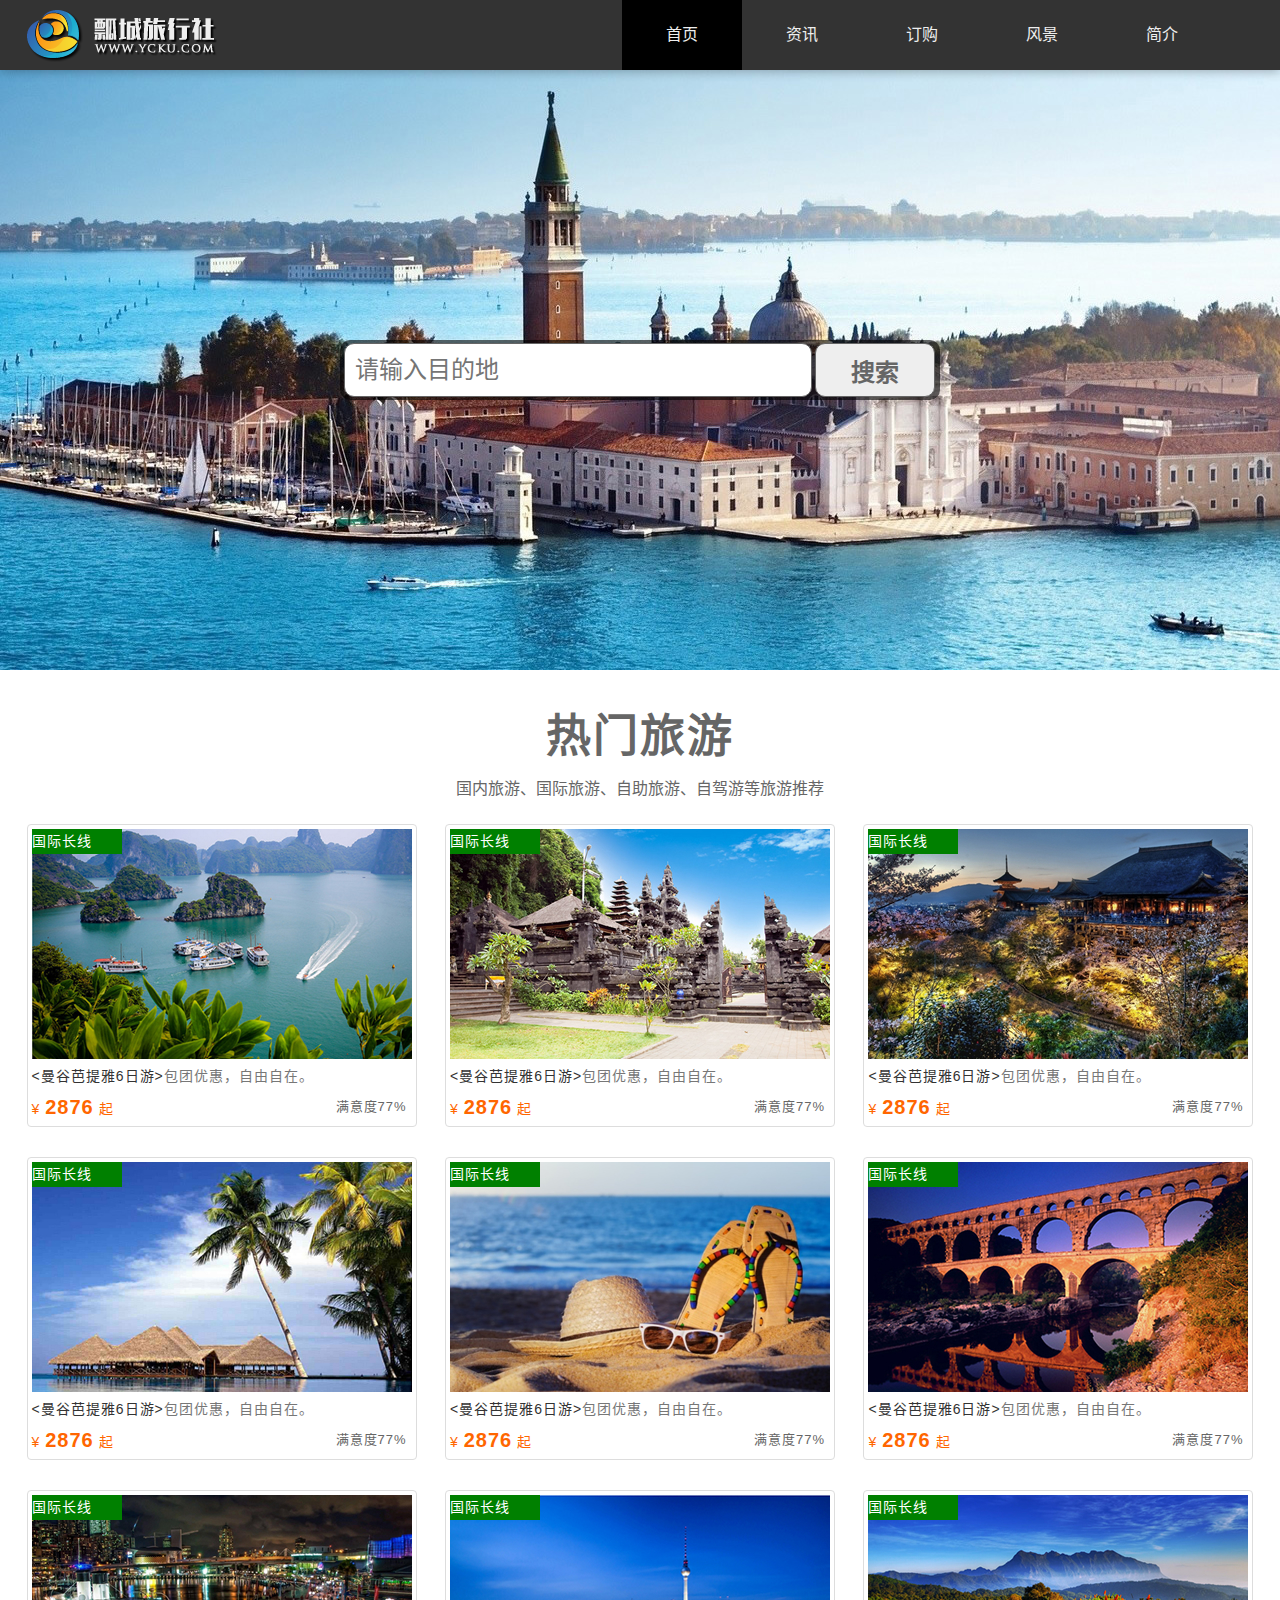
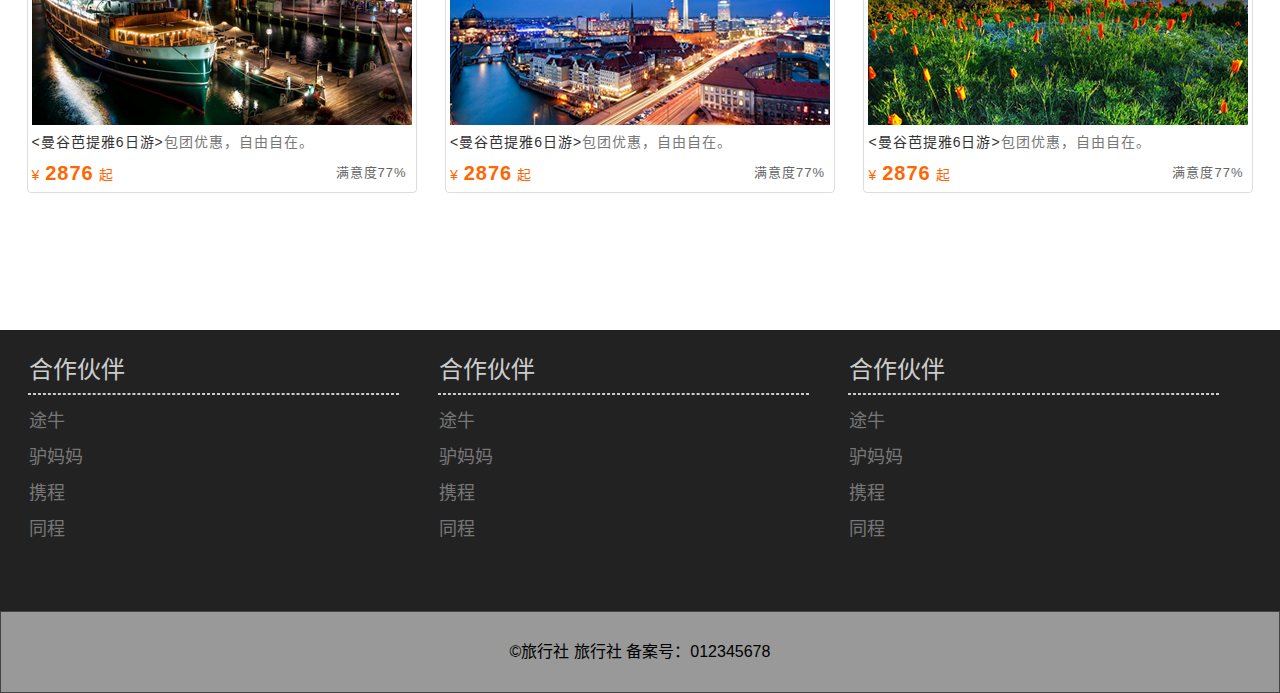
<file: index.html>
<!DOCTYPE html>
<html lang="zh-cn">
<head>
	<meta charset="UTF-8">
	<title>PC端固定布局</title>
	<link rel="stylesheet" href="basic.css">
	<link rel="stylesheet" href="style.css">
</head>
<body>

	<header id="header">
	<div class="center">
	<h1 class="logo">旅行社</h1>
		<nav class="link">
			<h2 class="none">网站导航</h2>
			<ul >
				<li class="active"><a href="###">首页</a></li>
				<li><a href="information.html">资讯</a></li>
				<li><a href="ticket.html">订购</a></li>
				<li><a href="scenery.html">风景</a></li>
				<li><a href="about.html">简介</a></li>
			</ul></nav>
		</div>
	</header>
<div id="search">
	<div class="center"></div>
	<input type="text" class="search" placeholder="请输入目的地">
	<button class="button">搜索</button>
</div>
<div id="tour">
	<section class="center">
	<h2>热门旅游</h2>
	<p>国内旅游、国际旅游、自助旅游、自驾游等旅游推荐</p>
</section>
<figure>
	<img src="./img/tour1.jpg" alt="曼谷芭提雅6日游">
	<figcaption>
		<strong class="title">&lt;曼谷芭提雅6日游&gt;</strong>包团优惠，自由自在。
		<div class="info">
			<em class="sat">满意度77%</em>
			<span class="price">¥ <strong>2876</strong> 起</span>
		</div>
		<div class="type">国际长线</div>
	</figcaption>
</figure>
<figure>
	<img src="./img/tour2.jpg" alt="">
	<figcaption>
		<strong class="title">&lt;曼谷芭提雅6日游&gt;</strong>包团优惠，自由自在。
		<div class="info">
			<em class="sat">满意度77%</em>
			<span class="price">¥ <strong>2876</strong> 起</span>
		</div>
		<div class="type">国际长线</div>
	</figcaption>
</figure>
<figure>
	<img src="./img/tour3.jpg" alt="">
	<figcaption>
		<strong class="title">&lt;曼谷芭提雅6日游&gt;</strong>包团优惠，自由自在。
		<div class="info">
					<em class="sat">满意度77%</em>
					<span class="price">¥ <strong>2876</strong> 起</span>
		</div>
	<div class="type">国际长线</div>
	</figcaption>
</figure>
<figure>
	<img src="./img/tour4.jpg" alt="">
	<figcaption>
		<strong class="title">&lt;曼谷芭提雅6日游&gt;</strong>包团优惠，自由自在。
		<div class="info">
			<em class="sat">满意度77%</em>
			<span class="price">¥ <strong>2876</strong> 起</span>
	</div>
	<div class="type">国际长线</div>
	</figcaption>
</figure>
<figure>
	<img src="./img/tour5.jpg" alt="">
	<figcaption>
		<strong class="title">&lt;曼谷芭提雅6日游&gt;</strong>包团优惠，自由自在。
	<div class="info">
			<em class="sat">满意度77%</em>
			<span class="price">¥ <strong>2876</strong> 起</span>
	</div>
	<div class="type">国际长线</div>
	</figcaption>
</figure>
<figure>
	<img src="./img/tour6.jpg" alt="">
	<figcaption>
		<strong class="title">&lt;曼谷芭提雅6日游&gt;</strong>包团优惠，自由自在。
	<div class="info">
			<em class="sat">满意度77%</em>
			<span class="price">¥ <strong>2876</strong> 起</span>
	</div>
	<div class="type">国际长线</div>
	</figcaption>
</figure>
<figure>
	<img src="./img/tour7.jpg" alt="">
	<figcaption>
		<strong class="title">&lt;曼谷芭提雅6日游&gt;</strong>包团优惠，自由自在。
	<div class="info">
			<em class="sat">满意度77%</em>
			<span class="price">¥ <strong>2876</strong> 起</span>
	</div>
	<div class="type">国际长线</div>
	</figcaption>
</figure>
<figure>
	<img src="./img/tour8.jpg" alt="">
	<figcaption>
		<strong class="title">&lt;曼谷芭提雅6日游&gt;</strong>包团优惠，自由自在。
		<div class="info">
			<em class="sat">满意度77%</em>
			<span class="price">¥ <strong>2876</strong> 起</span>
		</div>
		<div class="type">国际长线</div>
	</figcaption>
</figure>
<figure>
	<img src="./img/tour9.jpg" alt="">
	<figcaption>
		<strong class="title">&lt;曼谷芭提雅6日游&gt;</strong>包团优惠，自由自在。
		<div class="info">
			<em class="sat">满意度77%</em>
			<span class="price">¥ <strong>2876</strong> 起</span>
		</div>
		<div class="type">国际长线</div>
	</figcaption>
</figure>
</div>

<footer id="footer">
	<div class="top">
	<div class="block left">
		<h2>合作伙伴</h2>
		<hr>
		<ul>
			<li>途牛</li>
			<li>驴妈妈</li>
			<li>携程</li>
			<li>同程</li>
		</ul>
	</div>
	<div class="block center">
		<h2>合作伙伴</h2>
		<hr>
		<ul>
			<li>途牛</li>
			<li>驴妈妈</li>
			<li>携程</li>
			<li>同程</li>
		</ul></div>
	<div class="block right">
		<h2>合作伙伴</h2>
		<hr>
		<ul>
			<li>途牛</li>
			<li>驴妈妈</li>
			<li>携程</li>
			<li>同程</li>
		</ul>
		</div>
	</div>
	<div class="bottom">©旅行社 旅行社 备案号：012345678</div>
</footer>
</body>
</html>
</file>
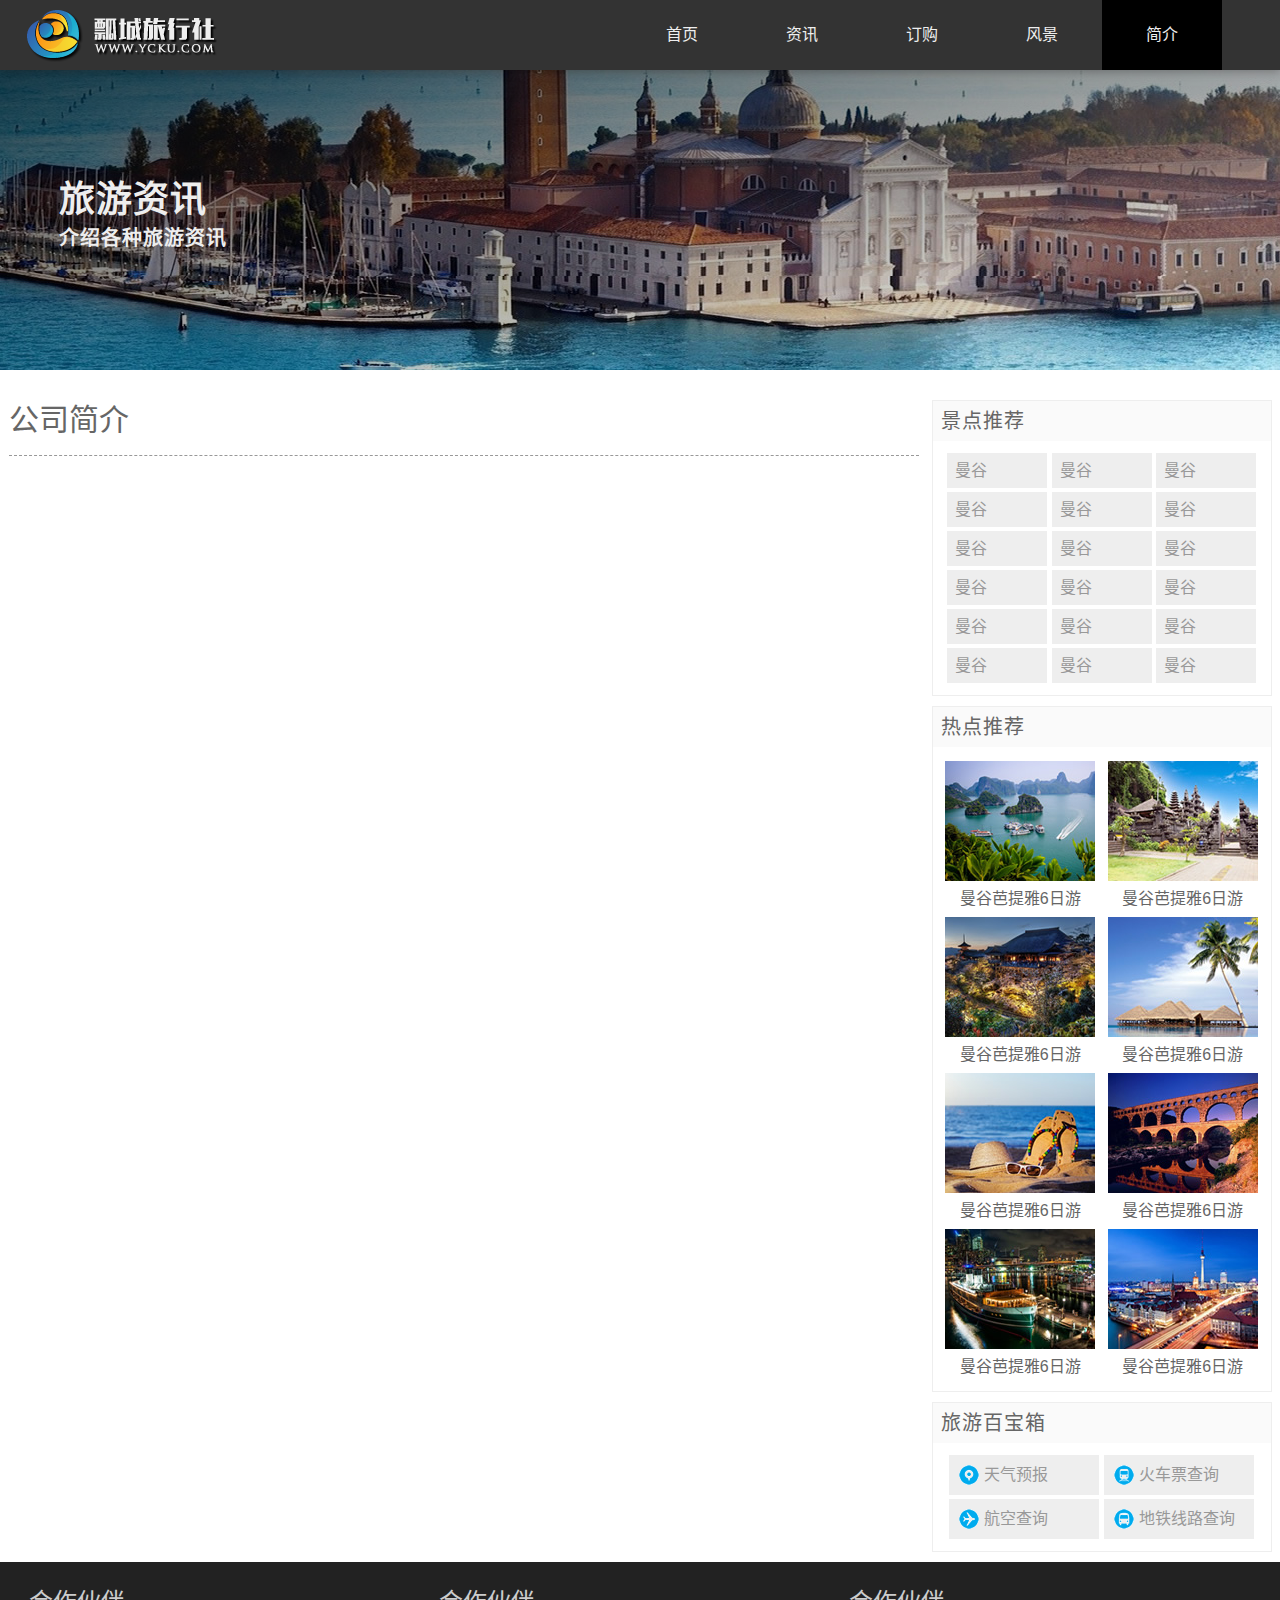
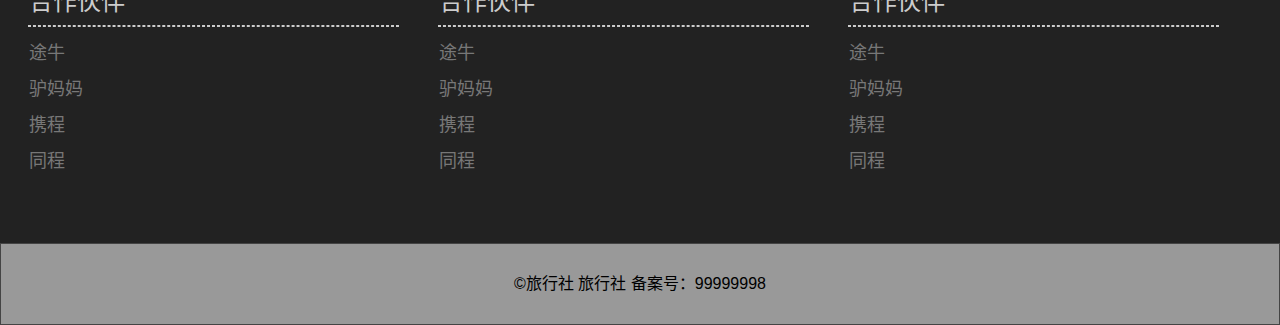
<file: about.html>
<!DOCTYPE html>
<html lang="zh-cn">
<head>
	<meta charset="UTF-8">
	<title>PC端固定布局</title>
	<link rel="stylesheet" href="basic.css">
	<link rel="stylesheet" href="column.css">
</head>
<body>

<header id="header">
	<div class="center">
	<h1 class="logo">旅行社</h1>
		<nav class="link">
			<h2 class="none">网站导航</h2>
			<ul >
				<li><a href="index.html">首页</a></li>
				<li><a href="information.html">资讯</a></li>
				<li><a href="ticket.html">订购</a></li>
				<li><a href="scenery.html">风景</a></li>
				<li class="active"><a href="###">简介</a></li>
			</ul></nav>
		</div>
</header>
<div id="headline">
	<div class="center">
		<hgroup>
			<h2>旅游资讯</h2>
			<h3>介绍各种旅游资讯</h3>
		</hgroup>
	</div>
</div>
<div id="container">
	<aside class="sidebar">
		<div class="sidebox recommend">
			<h2>景点推荐</h2>
			<div class="tag">
				<ul>
					<li><a href="###">曼谷</a></li>
					<li><a href="###">曼谷</a></li>
					<li><a href="###">曼谷</a></li>
					<li><a href="###">曼谷</a></li>
					<li><a href="###">曼谷</a></li>
					<li><a href="###">曼谷</a></li>
					<li><a href="###">曼谷</a></li>
					<li><a href="###">曼谷</a></li>
					<li><a href="###">曼谷</a></li>
					<li><a href="###">曼谷</a></li>
					<li><a href="###">曼谷</a></li>
					<li><a href="###">曼谷</a></li>
					<li><a href="###">曼谷</a></li>
					<li><a href="###">曼谷</a></li>
					<li><a href="###">曼谷</a></li>
					<li><a href="###">曼谷</a></li>
					<li><a href="###">曼谷</a></li>
					<li><a href="###">曼谷</a></li>
				</ul>

			</div>
		</div>
		<div class="sidebox hot">
			<h2>热点推荐</h2>
			<div class="figure">
				<figure>
					<img src="./img/hot1.jpg" alt="">
					<figcaption>曼谷芭提雅6日游</figcaption>
				</figure>
				<figure>
					<img src="./img/hot2.jpg" alt="">
					<figcaption>曼谷芭提雅6日游</figcaption>
				</figure>
				<figure>
					<img src="./img/hot3.jpg" alt="">
					<figcaption>曼谷芭提雅6日游</figcaption>
				</figure>
				<figure>
				<img src="./img/hot4.jpg" alt="">
					<figcaption>曼谷芭提雅6日游</figcaption>
				</figure>
				<figure>
					<img src="./img/hot5.jpg" alt="">
					<figcaption>曼谷芭提雅6日游</figcaption>
				</figure>
				<figure>
					<img src="./img/hot6.jpg" alt="">
					<figcaption>曼谷芭提雅6日游</figcaption>
				</figure>
				<figure>
					<img src="./img/hot7.jpg" alt="">
					<figcaption>曼谷芭提雅6日游</figcaption>
				</figure>
				<figure>
					<img src="./img/hot8.jpg" alt="">
					<figcaption>曼谷芭提雅6日游</figcaption>
				</figure>
			</div>
		</div>
		<div class="sidebox treasure">
			<h2>旅游百宝箱</h2>
			<div class="box">
				<a href="###" class="trea1">天气预报</a>
				<a href="###" class="trea2">火车票查询</a>
				<a href="###" class="trea3">航空查询</a>
				<a href="###" class="trea4">地铁线路查询</a>			
			</div>
		</div>
	</aside>
	<div class="list about">
		<section>
			<h2>公司简介</h2>
			
		</section>
	</div>
	</div>
</div>

<footer id="footer">
	<div class="top">
	<div class="block left">
		<h2>合作伙伴</h2>
		<hr>
		<ul>
			<li>途牛</li>
			<li>驴妈妈</li>
			<li>携程</li>
			<li>同程</li>
		</ul>
	</div>
	<div class="block center">
		<h2>合作伙伴</h2>
		<hr>
		<ul>
			<li>途牛</li>
			<li>驴妈妈</li>
			<li>携程</li>
			<li>同程</li>
		</ul></div>
	<div class="block right">
		<h2>合作伙伴</h2>
		<hr>
		<ul>
			<li>途牛</li>
			<li>驴妈妈</li>
			<li>携程</li>
			<li>同程</li>
		</ul>
		</div>
	</div>
	<div class="bottom">©旅行社 旅行社 备案号：99999998</div>
</footer>
</body>
</html>
</file>
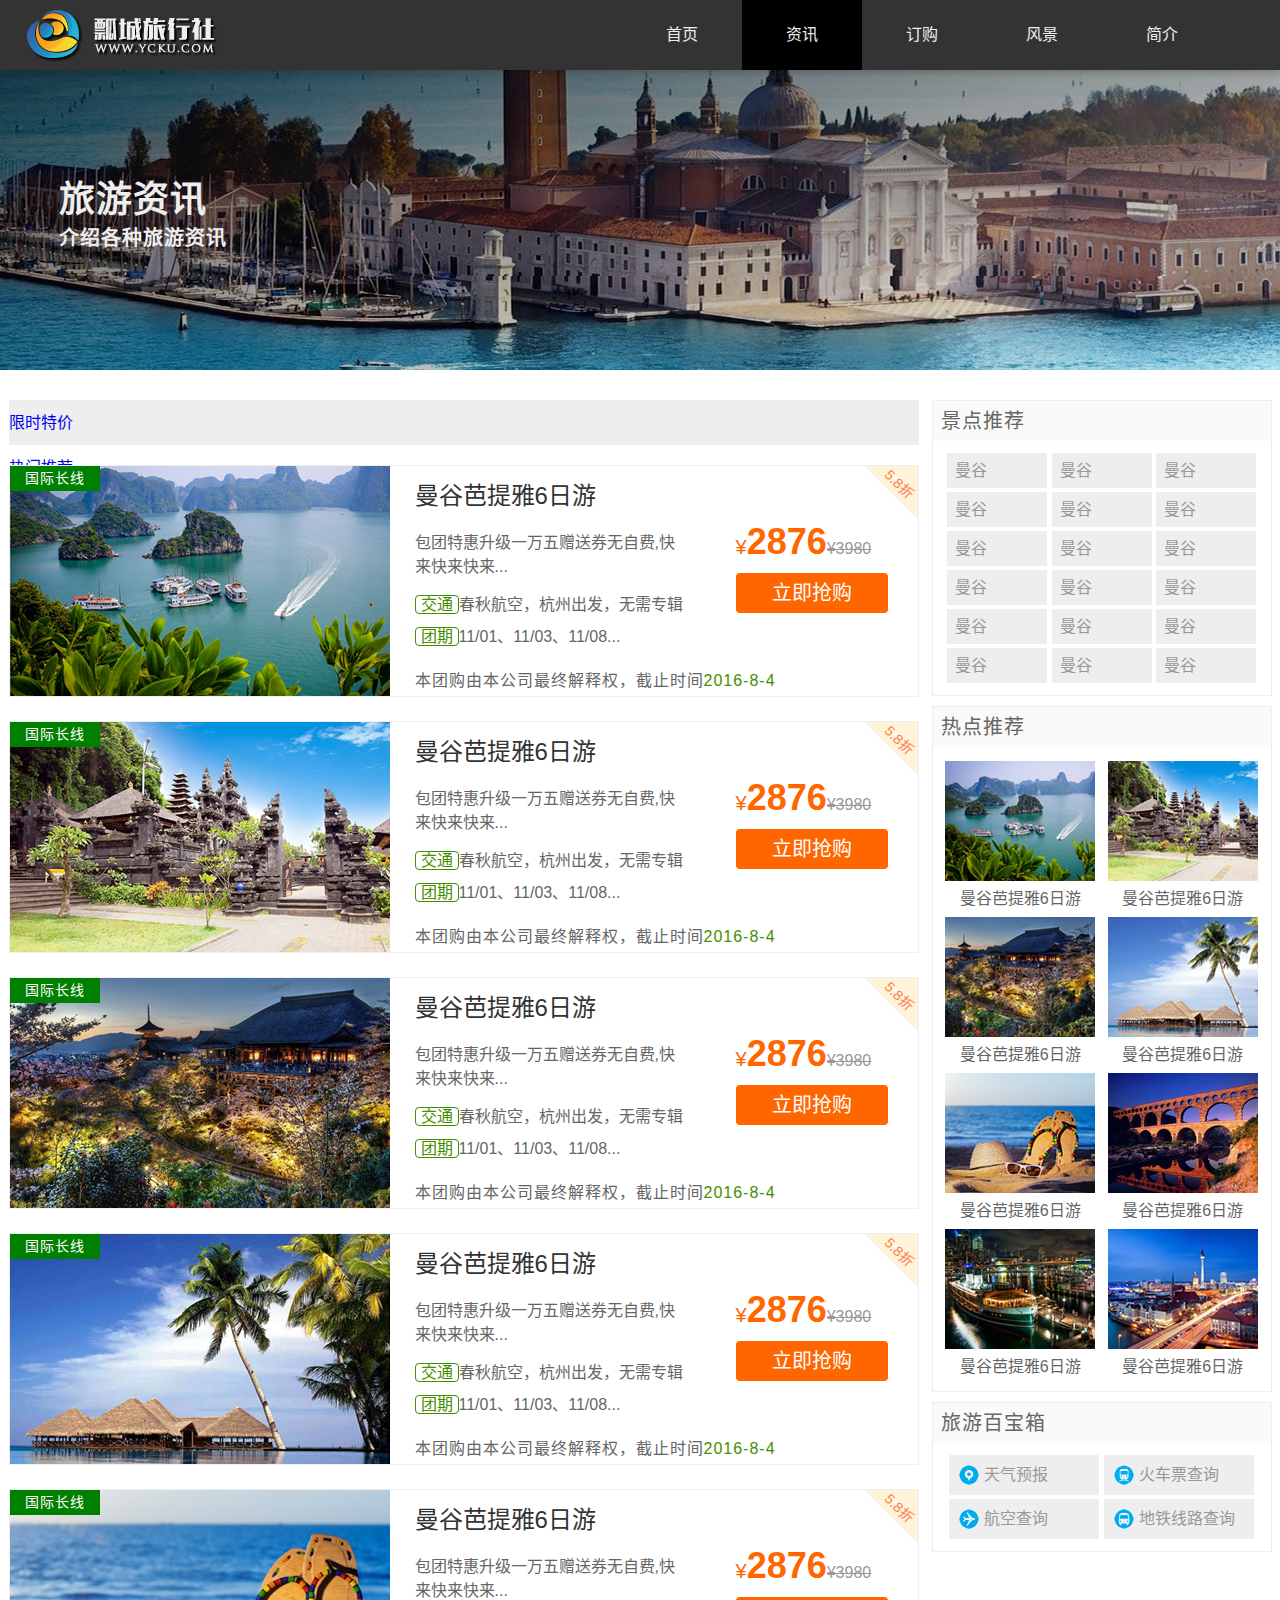
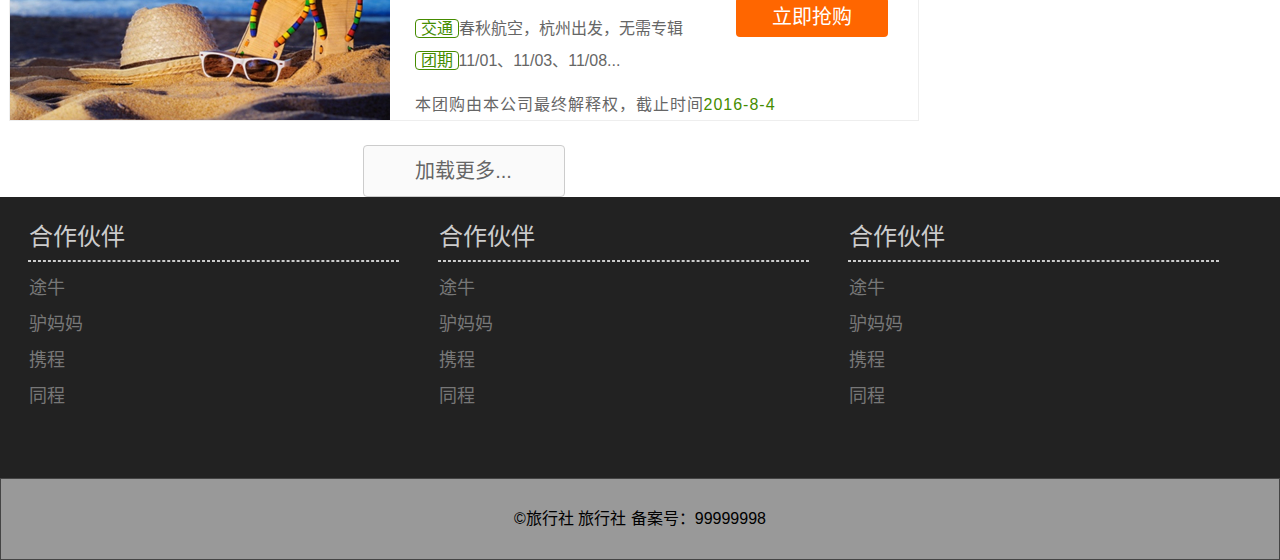
<file: information.html>
<!DOCTYPE html>
<html lang="zh-cn">
<head>
	<meta charset="UTF-8">
	<title>PC端固定布局</title>
	<link rel="stylesheet" href="basic.css">
	<link rel="stylesheet" href="column.css">
</head>
<body>

<header id="header">
	<div class="center">
	<h1 class="logo">旅行社</h1>
		<nav class="link">
			<h2 class="none">网站导航</h2>
			<ul >
				<li><a href="index.html">首页</a></li>
				<li class="active"><a href="###">资讯</a></li>
				<li><a href="ticket.html">订购</a></li>
				<li><a href="scenery.html">风景</a></li>
				<li><a href="about.html">简介</a></li>
			</ul></nav>
		</div>
</header>
<div id="headline">
	<div class="center">
		<hgroup>
			<h2>旅游资讯</h2>
			<h3>介绍各种旅游资讯</h3>
		</hgroup>
	</div>
</div>
<div id="container">
	<aside class="sidebar">
		<div class="sidebox recommend">
			<h2>景点推荐</h2>
			<div class="tag">
				<ul>
					<li><a href="###">曼谷</a></li>
					<li><a href="###">曼谷</a></li>
					<li><a href="###">曼谷</a></li>
					<li><a href="###">曼谷</a></li>
					<li><a href="###">曼谷</a></li>
					<li><a href="###">曼谷</a></li>
					<li><a href="###">曼谷</a></li>
					<li><a href="###">曼谷</a></li>
					<li><a href="###">曼谷</a></li>
					<li><a href="###">曼谷</a></li>
					<li><a href="###">曼谷</a></li>
					<li><a href="###">曼谷</a></li>
					<li><a href="###">曼谷</a></li>
					<li><a href="###">曼谷</a></li>
					<li><a href="###">曼谷</a></li>
					<li><a href="###">曼谷</a></li>
					<li><a href="###">曼谷</a></li>
					<li><a href="###">曼谷</a></li>
				</ul>

			</div>
		</div>
		<div class="sidebox hot">
			<h2>热点推荐</h2>
			<div class="figure">
				<figure>
					<img src="./img/hot1.jpg" alt="">
					<figcaption>曼谷芭提雅6日游</figcaption>
				</figure>
				<figure>
					<img src="./img/hot2.jpg" alt="">
					<figcaption>曼谷芭提雅6日游</figcaption>
				</figure>
				<figure>
					<img src="./img/hot3.jpg" alt="">
					<figcaption>曼谷芭提雅6日游</figcaption>
				</figure>
				<figure>
				<img src="./img/hot4.jpg" alt="">
					<figcaption>曼谷芭提雅6日游</figcaption>
				</figure>
				<figure>
					<img src="./img/hot5.jpg" alt="">
					<figcaption>曼谷芭提雅6日游</figcaption>
				</figure>
				<figure>
					<img src="./img/hot6.jpg" alt="">
					<figcaption>曼谷芭提雅6日游</figcaption>
				</figure>
				<figure>
					<img src="./img/hot7.jpg" alt="">
					<figcaption>曼谷芭提雅6日游</figcaption>
				</figure>
				<figure>
					<img src="./img/hot8.jpg" alt="">
					<figcaption>曼谷芭提雅6日游</figcaption>
				</figure>
			</div>
		</div>
		<div class="sidebox treasure">
			<h2>旅游百宝箱</h2>
			<div class="box">
				<a href="###" class="trea1">天气预报</a>
				<a href="###" class="trea2">火车票查询</a>
				<a href="###" class="trea3">航空查询</a>
				<a href="###" class="trea4">地铁线路查询</a>			
			</div>
		</div>
	</aside>
	<div class="list information">
		<div class="infor">
			<ul class="left">
				<li><a href="###">限时特价</a></li>
				<li><a href="###">热门推荐</a></li>
			</ul>
			<ul class="right">
				<li><a href="###" class="selected">推荐</a></li>
				<li><a href="###">折扣</a></li>
				<li><a href="###">价格</a></li>
			</ul>
		</div>
		<figure class="tour">
			<img src="./img/tour1.jpg" alt="曼谷芭提雅6日游">
			<figcaption>
				<article>
					<header>
						<hgroup>
							<h2>曼谷芭提雅6日游</h2>
							<h3>包团特惠升级一万五赠送券无自费,快来快来快来...</h3>
						</hgroup>
					</header>
					<ol>
						<li><mark>交通</mark>春秋航空，杭州出发，无需专辑</li>
						<li><mark>团期</mark>11/01、11/03、11/08...</li>
					</ol>
					<div class="buy">
						<div class="price">¥<strong>2876</strong><s>¥3980</s></div>
						<div class="reserve"><a href="###">立即抢购</a></div>
					</div>
					<div class="type">国际长线</div>
					<div class="disc"><span>5.8折</span></div>
					<footer>本团购由本公司最终解释权，截止时间<time>2016-8-4</time></footer>
				</article>
			</figcaption>
		</figure>
		<figure class="tour">
			<img src="./img/tour2.jpg" alt="曼谷芭提雅6日游">
			<figcaption>
				<article>
					<header>
						<hgroup>
							<h2>曼谷芭提雅6日游</h2>
							<h3>包团特惠升级一万五赠送券无自费,快来快来快来...</h3>
						</hgroup>
					</header>
					<ol>
						<li><mark>交通</mark>春秋航空，杭州出发，无需专辑</li>
						<li><mark>团期</mark>11/01、11/03、11/08...</li>
					</ol>
					<div class="buy">
						<div class="price">¥<strong>2876</strong><s>¥3980</s></div>
						<div class="reserve"><a href="###">立即抢购</a></div>
					</div>
					<div class="type">国际长线</div>
					<div class="disc"><span>5.8折</span></div>
					<footer>本团购由本公司最终解释权，截止时间<time>2016-8-4</time></footer>
				</article>
			</figcaption>
		</figure>
		<figure class="tour">
			<img src="./img/tour3.jpg" alt="曼谷芭提雅6日游">
			<figcaption>
				<article>
					<header>
						<hgroup>
							<h2>曼谷芭提雅6日游</h2>
							<h3>包团特惠升级一万五赠送券无自费,快来快来快来...</h3>
						</hgroup>
					</header>
					<ol>
						<li><mark>交通</mark>春秋航空，杭州出发，无需专辑</li>
						<li><mark>团期</mark>11/01、11/03、11/08...</li>
					</ol>
					<div class="buy">
						<div class="price">¥<strong>2876</strong><s>¥3980</s></div>
						<div class="reserve"><a href="###">立即抢购</a></div>
					</div>
					<div class="type">国际长线</div>
					<div class="disc"><span>5.8折</span></div>
					<footer>本团购由本公司最终解释权，截止时间<time>2016-8-4</time></footer>
				</article>
			</figcaption>
		</figure>
		<figure class="tour">
			<img src="./img/tour4.jpg" alt="曼谷芭提雅6日游">
			<figcaption>
				<article>
					<header>
						<hgroup>
							<h2>曼谷芭提雅6日游</h2>
							<h3>包团特惠升级一万五赠送券无自费,快来快来快来...</h3>
						</hgroup>
					</header>
					<ol>
						<li><mark>交通</mark>春秋航空，杭州出发，无需专辑</li>
						<li><mark>团期</mark>11/01、11/03、11/08...</li>
					</ol>
					<div class="buy">
						<div class="price">¥<strong>2876</strong><s>¥3980</s></div>
						<div class="reserve"><a href="###">立即抢购</a></div>
					</div>
					<div class="type">国际长线</div>
					<div class="disc"><span>5.8折</span></div>
					<footer>本团购由本公司最终解释权，截止时间<time>2016-8-4</time></footer>
				</article>
			</figcaption>
		</figure>
		<figure class="tour">
			<img src="./img/tour5.jpg" alt="曼谷芭提雅6日游">
			<figcaption>
				<article>
					<header>
						<hgroup>
							<h2>曼谷芭提雅6日游</h2>
							<h3>包团特惠升级一万五赠送券无自费,快来快来快来...</h3>
						</hgroup>
					</header>
					<ol>
						<li><mark>交通</mark>春秋航空，杭州出发，无需专辑</li>
						<li><mark>团期</mark>11/01、11/03、11/08...</li>
					</ol>
					<div class="buy">
						<div class="price">¥<strong>2876</strong><s>¥3980</s></div>
						<div class="reserve"><a href="###">立即抢购</a></div>
					</div>
					<div class="type">国际长线</div>
					<div class="disc"><span>5.8折</span></div>
					<footer>本团购由本公司最终解释权，截止时间<time>2016-8-4</time></footer>
				</article>
			</figcaption>
		</figure>
		<div class="more">加载更多...</div>
	</div>
</div>

<footer id="footer">
	<div class="top">
	<div class="block left">
		<h2>合作伙伴</h2>
		<hr>
		<ul>
			<li>途牛</li>
			<li>驴妈妈</li>
			<li>携程</li>
			<li>同程</li>
		</ul>
	</div>
	<div class="block center">
		<h2>合作伙伴</h2>
		<hr>
		<ul>
			<li>途牛</li>
			<li>驴妈妈</li>
			<li>携程</li>
			<li>同程</li>
		</ul></div>
	<div class="block right">
		<h2>合作伙伴</h2>
		<hr>
		<ul>
			<li>途牛</li>
			<li>驴妈妈</li>
			<li>携程</li>
			<li>同程</li>
		</ul>
		</div>
	</div>
	<div class="bottom">©旅行社 旅行社 备案号：99999998</div>
</footer>
</body>
</html>
</file>
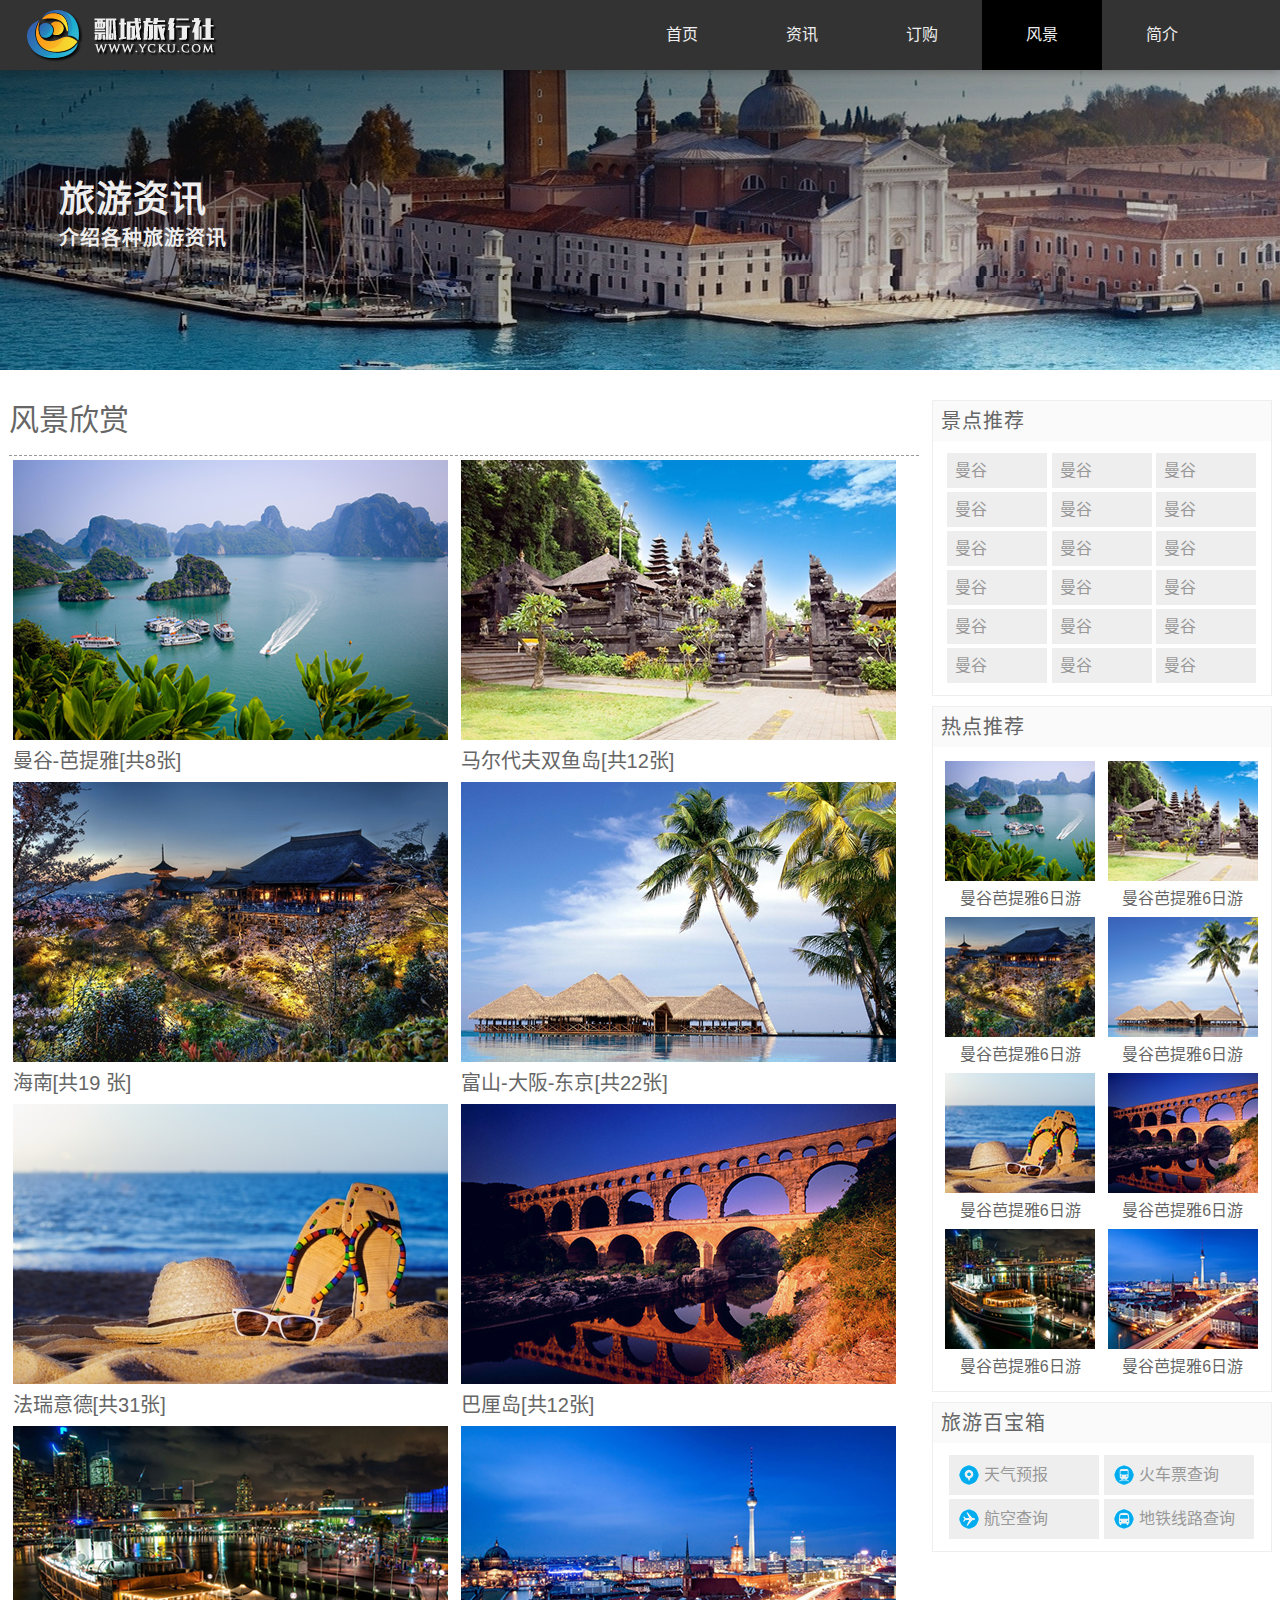
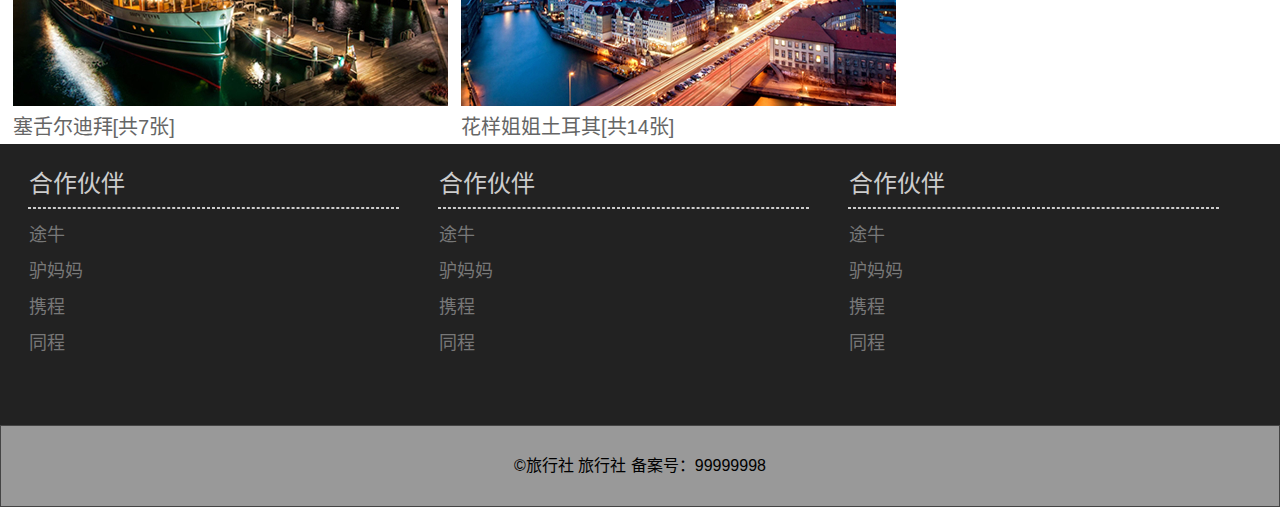
<file: scenery.html>
<!DOCTYPE html>
<html lang="zh-cn">
<head>
	<meta charset="UTF-8">
	<title>PC端固定布局</title>
	<link rel="stylesheet" href="basic.css">
	<link rel="stylesheet" href="column.css">
</head>
<body>

<header id="header">
	<div class="center">
	<h1 class="logo">旅行社</h1>
		<nav class="link">
			<h2 class="none">网站导航</h2>
			<ul >
				<li><a href="index.html">首页</a></li>
				<li><a href="information.html">资讯</a></li>
				<li><a href="ticket.html">订购</a></li>
				<li class="active"><a href="###">风景</a></li>
				<li><a href="about.html">简介</a></li>
			</ul></nav>
		</div>
</header>
<div id="headline">
	<div class="center">
		<hgroup>
			<h2>旅游资讯</h2>
			<h3>介绍各种旅游资讯</h3>
		</hgroup>
	</div>
</div>
<div id="container">
	<aside class="sidebar">
		<div class="sidebox recommend">
			<h2>景点推荐</h2>
			<div class="tag">
				<ul>
					<li><a href="###">曼谷</a></li>
					<li><a href="###">曼谷</a></li>
					<li><a href="###">曼谷</a></li>
					<li><a href="###">曼谷</a></li>
					<li><a href="###">曼谷</a></li>
					<li><a href="###">曼谷</a></li>
					<li><a href="###">曼谷</a></li>
					<li><a href="###">曼谷</a></li>
					<li><a href="###">曼谷</a></li>
					<li><a href="###">曼谷</a></li>
					<li><a href="###">曼谷</a></li>
					<li><a href="###">曼谷</a></li>
					<li><a href="###">曼谷</a></li>
					<li><a href="###">曼谷</a></li>
					<li><a href="###">曼谷</a></li>
					<li><a href="###">曼谷</a></li>
					<li><a href="###">曼谷</a></li>
					<li><a href="###">曼谷</a></li>
				</ul>

			</div>
		</div>
		<div class="sidebox hot">
			<h2>热点推荐</h2>
			<div class="figure">
				<figure>
					<img src="./img/hot1.jpg" alt="">
					<figcaption>曼谷芭提雅6日游</figcaption>
				</figure>
				<figure>
					<img src="./img/hot2.jpg" alt="">
					<figcaption>曼谷芭提雅6日游</figcaption>
				</figure>
				<figure>
					<img src="./img/hot3.jpg" alt="">
					<figcaption>曼谷芭提雅6日游</figcaption>
				</figure>
				<figure>
				<img src="./img/hot4.jpg" alt="">
					<figcaption>曼谷芭提雅6日游</figcaption>
				</figure>
				<figure>
					<img src="./img/hot5.jpg" alt="">
					<figcaption>曼谷芭提雅6日游</figcaption>
				</figure>
				<figure>
					<img src="./img/hot6.jpg" alt="">
					<figcaption>曼谷芭提雅6日游</figcaption>
				</figure>
				<figure>
					<img src="./img/hot7.jpg" alt="">
					<figcaption>曼谷芭提雅6日游</figcaption>
				</figure>
				<figure>
					<img src="./img/hot8.jpg" alt="">
					<figcaption>曼谷芭提雅6日游</figcaption>
				</figure>
			</div>
		</div>
		<div class="sidebox treasure">
			<h2>旅游百宝箱</h2>
			<div class="box">
				<a href="###" class="trea1">天气预报</a>
				<a href="###" class="trea2">火车票查询</a>
				<a href="###" class="trea3">航空查询</a>
				<a href="###" class="trea4">地铁线路查询</a>			
			</div>
		</div>
	</aside>
	<div class="list scenery">
		<section>
			<h2>风景欣赏</h2>
			<figure>
				<img src="img/s1.jpg" alt="曼谷-芭提雅">
				<figcaption>曼谷-芭提雅[共8张]</figcaption>
			</figure>
			<figure>
				<img src="img/s2.jpg" alt="马尔代夫双鱼岛">
				<figcaption>马尔代夫双鱼岛[共12张]</figcaption>
			</figure>
			<figure>
				<img src="img/s3.jpg" alt="海南">
				<figcaption>海南[共19 张]</figcaption>
			</figure>
			<figure>
				<img src="img/s4.jpg" alt="富山-大阪-东京">
				<figcaption>富山-大阪-东京[共22张]</figcaption>
			</figure>
			<figure>
				<img src="img/s5.jpg" alt="法瑞意德">
				<figcaption>法瑞意德[共31张]</figcaption>
			</figure>
			<figure>
				<img src="img/s6.jpg" alt="巴厘岛">
				<figcaption>巴厘岛[共12张]</figcaption>
			</figure>
			<figure>
				<img src="img/s7.jpg" alt="塞舌尔迪拜">
				<figcaption>塞舌尔迪拜[共7张]</figcaption>
			</figure>
			<figure>
				<img src="img/s8.jpg" alt="花样姐姐土耳其">
				<figcaption>花样姐姐土耳其[共14张]</figcaption>
			</figure>
		</section>
	</div>
	</div>
</div>

<footer id="footer">
	<div class="top">
	<div class="block left">
		<h2>合作伙伴</h2>
		<hr>
		<ul>
			<li>途牛</li>
			<li>驴妈妈</li>
			<li>携程</li>
			<li>同程</li>
		</ul>
	</div>
	<div class="block center">
		<h2>合作伙伴</h2>
		<hr>
		<ul>
			<li>途牛</li>
			<li>驴妈妈</li>
			<li>携程</li>
			<li>同程</li>
		</ul></div>
	<div class="block right">
		<h2>合作伙伴</h2>
		<hr>
		<ul>
			<li>途牛</li>
			<li>驴妈妈</li>
			<li>携程</li>
			<li>同程</li>
		</ul>
		</div>
	</div>
	<div class="bottom">©旅行社 旅行社 备案号：99999998</div>
</footer>
</body>
</html>
</file>
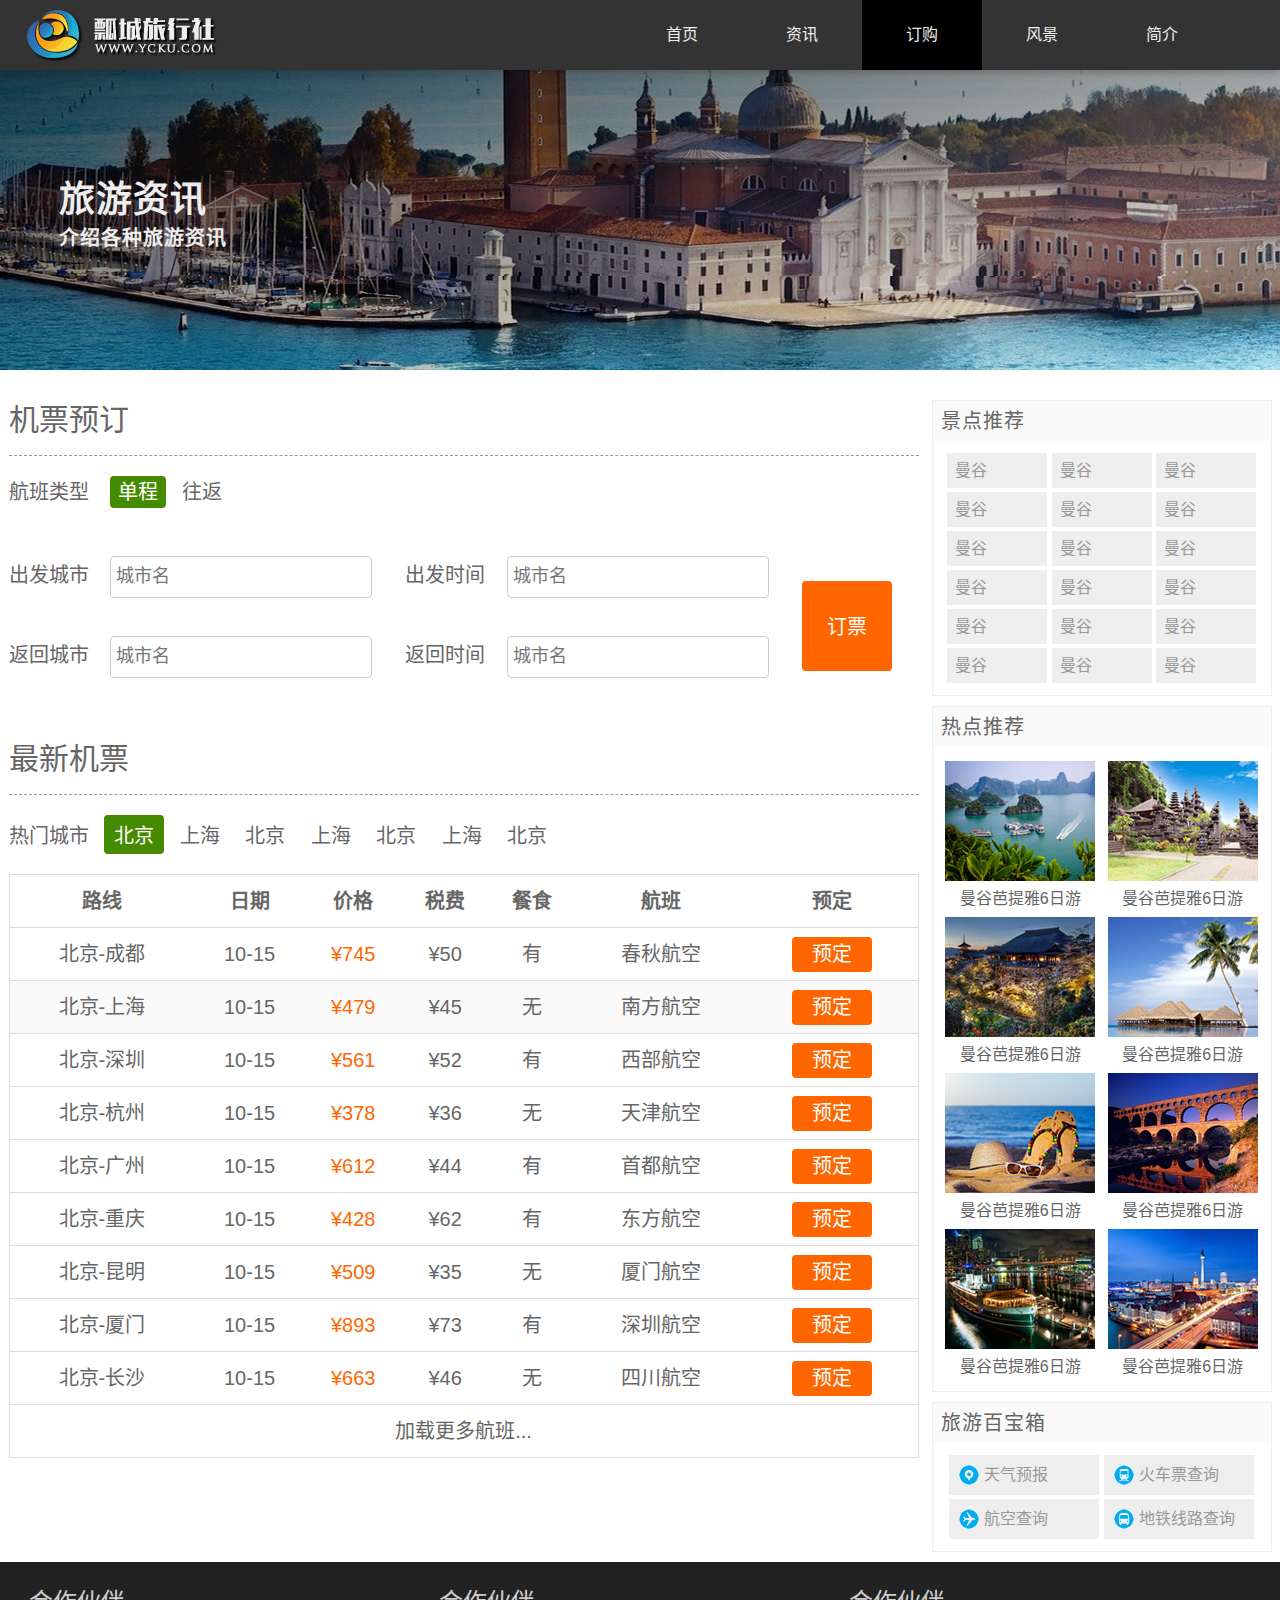
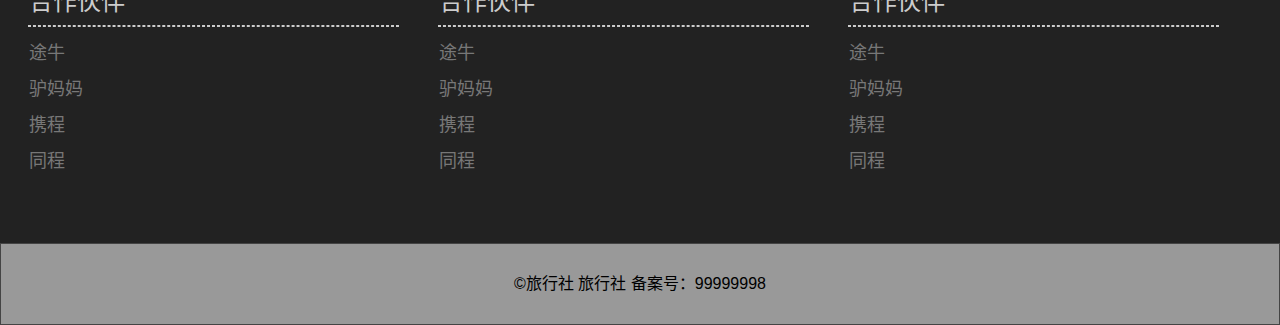
<file: ticket.html>
<!DOCTYPE html>
<html lang="zh-cn">
<head>
	<meta charset="UTF-8">
	<title>PC端固定布局</title>
	<link rel="stylesheet" href="basic.css">
	<link rel="stylesheet" href="column.css">
</head>
<body>

<header id="header">
	<div class="center">
	<h1 class="logo">旅行社</h1>
		<nav class="link">
			<h2 class="none">网站导航</h2>
			<ul >
				<li><a href="index.html">首页</a></li>
				<li><a href="information.html">资讯</a></li>
				<li class="active"><a href="###">订购</a></li>
				<li><a href="scenery.html">风景</a></li>
				<li><a href="about.html">简介</a></li>
			</ul></nav>
		</div>
</header>
<div id="headline">
	<div class="center">
		<hgroup>
			<h2>旅游资讯</h2>
			<h3>介绍各种旅游资讯</h3>
		</hgroup>
	</div>
</div>
<div id="container">
	<aside class="sidebar">
		<div class="sidebox recommend">
			<h2>景点推荐</h2>
			<div class="tag">
				<ul>
					<li><a href="###">曼谷</a></li>
					<li><a href="###">曼谷</a></li>
					<li><a href="###">曼谷</a></li>
					<li><a href="###">曼谷</a></li>
					<li><a href="###">曼谷</a></li>
					<li><a href="###">曼谷</a></li>
					<li><a href="###">曼谷</a></li>
					<li><a href="###">曼谷</a></li>
					<li><a href="###">曼谷</a></li>
					<li><a href="###">曼谷</a></li>
					<li><a href="###">曼谷</a></li>
					<li><a href="###">曼谷</a></li>
					<li><a href="###">曼谷</a></li>
					<li><a href="###">曼谷</a></li>
					<li><a href="###">曼谷</a></li>
					<li><a href="###">曼谷</a></li>
					<li><a href="###">曼谷</a></li>
					<li><a href="###">曼谷</a></li>
				</ul>

			</div>
		</div>
		<div class="sidebox hot">
			<h2>热点推荐</h2>
			<div class="figure">
				<figure>
					<img src="./img/hot1.jpg" alt="">
					<figcaption>曼谷芭提雅6日游</figcaption>
				</figure>
				<figure>
					<img src="./img/hot2.jpg" alt="">
					<figcaption>曼谷芭提雅6日游</figcaption>
				</figure>
				<figure>
					<img src="./img/hot3.jpg" alt="">
					<figcaption>曼谷芭提雅6日游</figcaption>
				</figure>
				<figure>
				<img src="./img/hot4.jpg" alt="">
					<figcaption>曼谷芭提雅6日游</figcaption>
				</figure>
				<figure>
					<img src="./img/hot5.jpg" alt="">
					<figcaption>曼谷芭提雅6日游</figcaption>
				</figure>
				<figure>
					<img src="./img/hot6.jpg" alt="">
					<figcaption>曼谷芭提雅6日游</figcaption>
				</figure>
				<figure>
					<img src="./img/hot7.jpg" alt="">
					<figcaption>曼谷芭提雅6日游</figcaption>
				</figure>
				<figure>
					<img src="./img/hot8.jpg" alt="">
					<figcaption>曼谷芭提雅6日游</figcaption>
				</figure>
			</div>
		</div>
		<div class="sidebox treasure">
			<h2>旅游百宝箱</h2>
			<div class="box">
				<a href="###" class="trea1">天气预报</a>
				<a href="###" class="trea2">火车票查询</a>
				<a href="###" class="trea3">航空查询</a>
				<a href="###" class="trea4">地铁线路查询</a>			
			</div>
		</div>
	</aside>
		<div class="list ticket">
			<form action="###">
				<h2>机票预订</h2>
				<div class="type">
					<p>航班类型 <mark>单程</mark> 往返</p>
				</div>
				<div class="form left">
					<p>
						<label for="from_city">出发城市</label>
						<input type="text" name="from_city" placeholder="城市名">
					</p>
					<p>
						<label for="to">返回城市</label>
						<input type="text" name="to_city" placeholder="城市名">
					</p>
				</div>
				<div class="form right">
					<p>
						<label for="from_date">出发时间</label>
						<input type="text" name="from_date" placeholder="城市名">
					</p>
					<p>
						<label for="to_date">返回时间</label>
						<input type="text" name="to_date" placeholder="城市名">
					</p>
				</div>
				<div class="button">
					<p>
						<button type="submit" class="submit">订票</button>
					</p>
				</div>				
			</form>
			<div class="new">
				<h2>最新机票</h2>
				<ul>
					<li>热门城市</li>
					<li>北京</li>
					<li>上海</li>
					<li>北京</li>
					<li>上海</li>
					<li>北京</li>
					<li>上海</li>
					<li>北京</li>
				</ul>
				<table>
					<thead>
						<tr>
							<th>路线</th>
							<th>日期</th>
							<th>价格</th>
							<th>税费</th>
							<th>餐食</th>
							<th>航班</th>
							<th>预定</th>
						</tr>
					</thead>
					<tbody>
						<tr>
							<td>北京-成都</td>
							<td>10-15</td>
							<td class="price">¥745</td>
							<td>¥50</td>
							<td>有</td>
							<td>春秋航空</td>
							<td><a href="###" class="reserve">预定</a></td>
						</tr>
						<tr>
							<td>北京-上海</td>
							<td>10-15</td>
							<td class="price">¥479</td>
							<td>¥45</td>
							<td>无</td>
							<td>南方航空</td>
							<td><a href="###" class="reserve">预定</a></td>
						</tr>
						<tr>
							<td>北京-深圳</td>
							<td>10-15</td>
							<td class="price">¥561</td>
							<td>¥52</td>
							<td>有</td>
							<td>西部航空</td>
							<td><a href="###" class="reserve">预定</a></td>
						</tr>
						<tr>
							<td>北京-杭州</td>
							<td>10-15</td>
							<td class="price">¥378</td>
							<td>¥36</td>
							<td>无</td>
							<td>天津航空</td>
							<td><a href="###" class="reserve">预定</a></td>
						</tr>
						<tr>
							<td>北京-广州</td>
							<td>10-15</td>
							<td class="price">¥612</td>
							<td>¥44</td>
							<td>有</td>
							<td>首都航空</td>
							<td><a href="###" class="reserve">预定</a></td>
						</tr>
						<tr>
							<td>北京-重庆</td>
							<td>10-15</td>
							<td class="price">¥428</td>
							<td>¥62</td>
							<td>有</td>
							<td>东方航空</td>
							<td><a href="###" class="reserve">预定</a></td>
						</tr>
						<tr>
							<td>北京-昆明</td>
							<td>10-15</td>
							<td class="price">¥509</td>
							<td>¥35</td>
							<td>无</td>
							<td>厦门航空</td>
							<td><a href="###" class="reserve">预定</a></td>
						</tr>
						<tr>
							<td>北京-厦门</td>
							<td>10-15</td>
							<td class="price">¥893</td>
							<td>¥73</td>
							<td>有</td>
							<td>深圳航空</td>
							<td><a href="###" class="reserve">预定</a></td>
						</tr>
						<tr>
							<td>北京-长沙</td>
							<td>10-15</td>
							<td class="price">¥663</td>
							<td>¥46</td>
							<td>无</td>
							<td>四川航空</td>
							<td><a href="###" class="reserve">预定</a></td>
						</tr>
					</tbody>
					<tfoot>
						<tr>
							<td colspan="7"><a href="###" class="more">加载更多航班...</a></td>
						</tr>
					</tfoot>
				</table>
			</div>
		</div>
	</div>
</div>

<footer id="footer">
	<div class="top">
	<div class="block left">
		<h2>合作伙伴</h2>
		<hr>
		<ul>
			<li>途牛</li>
			<li>驴妈妈</li>
			<li>携程</li>
			<li>同程</li>
		</ul>
	</div>
	<div class="block center">
		<h2>合作伙伴</h2>
		<hr>
		<ul>
			<li>途牛</li>
			<li>驴妈妈</li>
			<li>携程</li>
			<li>同程</li>
		</ul></div>
	<div class="block right">
		<h2>合作伙伴</h2>
		<hr>
		<ul>
			<li>途牛</li>
			<li>驴妈妈</li>
			<li>携程</li>
			<li>同程</li>
		</ul>
		</div>
	</div>
	<div class="bottom">©旅行社 旅行社 备案号：99999998</div>
</footer>
</body>
</html>
</file>
<file: basic.css>
@charset:"utf-8";
.none{
	display: none;
}
body,h1,h2,h3,ul,ol,figure,footer{
	padding: 0;
	margin: 0;
}
body{
	background-color: white;
	font-family: "Helvetica Neue",Helvetica,Arial,"Microsoft Yahei UI","Microsoft YaHei",SimHei,"宋体",simsun,sans-serif;

}

ul,ol{
	list-style: outside none none;
}
a{
	text-decoration: none;
}
#header .center{
	width: 1263px;
	height: 70px;
	margin: 0 auto;
}

#header{
	width: 100%;
	min-width: 1263px;
	height: 70px;
	background-color: #333;
	box-shadow: 0 1px 10px rgba(0,0,0,0.3);
	position: relative;
	z-index: 9999;
}

#header .logo{
	width: 240px;
	height: 70px;
	background-image: url(./img/logo.png);
	text-indent: -9999px;
	float: left;
}

#header .link{
	width:650px;
	height: 70px;
	line-height: 70px;
	color:#eee;
	float: right;
}

#header .link li{
	width: 120px;
	text-align: center;
	float: left;
}

#header .link a {
	color:#eee;
	display: block;
}

#header .link a:hover,
#header .active a{
	background-color: #000;
}


#footer{
	height: 360px;
	background-color: #222;
	clear: both;
	margin: 10px 0 0 0;
}

#footer .top{
	width:1263px;
	height: 281px;
/*	background-color: red;
*/	margin: 0 auto;
text-align: center;
}


#footer .block{
	width: 410px;
	height: 280px;
	float: left;
	display: inline-block;
	text-align: left;
	color:#ccc;
	vertical-align: top;
}

#footer h2{
	font-size: 24px;
	font-weight: normal;
	padding:20px 0 0 20px;
}

#footer hr{
	width: 90%;
	border:1px dashed #ccc;
}

#footer ul{
	font-size: 18px;
	text-indent: 20px;
	line-height: 2;
	color:#777;
}

#footer .bottom{
	height: 80px;
	background-color: #999;
	line-height: 80px;
	text-align: center;
	border:1px solid #444;
}
</file>
<file: style.css>
@charset:"utf-8";

#search{
	width: 100%;
	min-width: 1263px;
	height: 600px;
	background: url(./img/search.jpg) no-repeat center;
	position: relative;
}

#search .center{
	width: 600px;
	height: 60px;
	background-color: #000;
	position: absolute;
	top:50%;
	left: 50%;
	margin: -30px 0 0 -300px;
	opacity: 0.6;
	border-radius: 10px;
}

#search .search{
	width: 446px;
	height: 52px;
	background-color: #fff;
	position: absolute;
	top:50%;
	left: 50%;
	margin: -27px 0 0  -296px;
	border: 1px solid #666;
	color: #666;
	border-radius: 10px;
	font-size: 24px;
	padding: 0 10px;
	outline: none;
}


#search .button{
	width: 120px;
	height: 54px;
	background-color: #eee;
	position: absolute;
	top:50%;
	left: 50%;
	margin: -27px 0 0  175px;
	border: 1px solid #666;
	color: #666;
	border-radius: 10px;
	font-size: 24px;
	outline: none;
	cursor: pointer;
	font-weight: bold;
}

#tour {
	width: 1263px;
	height: 1200px;
	margin: 30px auto;
	text-align: center;
}


#tour .center h2{
	color: #666;
	font-size: 45px;
	letter-spacing: 2px;
	margin: 10px 0;
}

#tour .center p{
	color:#666;
	margin: 10px 0;
}

#tour figure{
	border: 1px solid #ddd;
	display: inline-block;
	padding: 4px;
	border-radius: 4px;
	margin: 15px 12px;
	width: 380px;
	position: relative;

}

#tour figure img{
	vertical-align: middle;
}

#tour figcaption{
	text-align: left;
	color: #777;
	font-size: 14px;
	line-height: 1.5;
	letter-spacing: 1px;
	padding: 7px 0 5px 0; 
}
#tour .info{
	padding: 5px 0 0 0;
}

#tour .title{
	color: #333;
	font-weight: normal;
}

#tour .sat{
	float: right;
	font-size: 13px;
	font-style: normal;
	position: relative;
	top: 5px;
	right: 5px;
	color: #666;
}

#tour .price{
	float: left;
	font-size: 14px;
	color: #f60;
}

#tour .price strong{
	font-size: 20px;
	letter-spacing: 1px;
}

#tour .type{
	background: green;
	width: 90px;
	height: 25px;
	font-size: 14px;
	line-height: 25px;
	color: white;
	position: absolute;
	top:4px;
	left: 4px;
	letter-spacing: 1px;
}
</file>
<file: column.css>
@charset:"utf-8";

#headline{
	width:100%;
	min-width: 1263px;
	height: 300px;
	background: linear-gradient(to bottom right,rgba(0,0,0,0.7),rgba(0,0,0,0.0)),url(./img/headline.jpg) no-repeat center;
}

#headline .center{
	width:1263px;
	height:300px;
	margin: 0 auto;
}

#headline hgroup{
	padding: 100px 0 0 50px;
}

#headline h2{
	color: #eee;
	font-size: 36px;
	letter-spacing: 1px;
  }

#headline h3{
	color: #eee;
	font-size: 20px;
	letter-spacing: 1px;
}

#container{
	width: 1263px;
	margin: 30px auto;
}

#container .sidebar{
	width:340px;
	float: right;
}

#container .sidebox {
	border: 1px solid #eee;
	margin: 0 0 10px 0;
	text-align: center;
}
#container .sidebox h2 {
	font-size: 20px;
	font-weight: normal;
	letter-spacing: 1px;
	text-indent: 8px;
	height: 40px;
	line-height: 40px;
	background-color: #fafafa;
	color: #666;
	text-align: left;
}
#container .tag{
	padding: 10px 0;
}

#container .tag li{
	display: inline-block;
	background-color: #eee;
	width: 100px;
	height: 35px;
	line-height: 35px;
	margin: 2px 0;
	-ms-text-align-last: left;
	text-align-last: left;
	text-indent: 8px;
}

#container .tag a{
	display: block;
	color: #999;
}
#container .tag a:hover{
	background-color: #458b00;
	color: #fff;
}

#container .figure{
padding: 10px 0;
}

#container figure{
	display: inline-block;
	padding: 4px;
	color: #666;
}

#container .box {
	padding: 10px 0;
}
#container .box a {
	display: inline-block;
	width: 150px;
	height: 40px;
	line-height: 40px;
	margin: 2px 0;
	text-align: left;
	text-indent: 35px;
	color: #999;
}
#container .box a.trea1{
	background:#eee url(./img/trea1.png) no-repeat 10px center;
}

#container .box a.trea2{
	background:#eee url(./img/trea2.png) no-repeat 10px center;
}

#container .box a.trea3{
	background:#eee url(./img/trea3.png) no-repeat 10px center;
}

#container .box a.trea4{
	background:#eee url(./img/trea4.png) no-repeat 10px center;
}

#container .box a:hover{
	background-color: #458b00;
	color: #fff;
}

#container .list{
	width: 910px;
	float: left;
}
#container .infor{
	height: 45px;
	line-height: 45px;
	background-color: #eee;
	margin: 0 0 20px 0;
}

#container .inforamation .left{
	display: inline-block;
	float: left;
}

#container .inforamation .left li{
	display: inline-block;
	background-color: #ccc;
	width: 150px;
	height: 43px;
	line-height: 43px;
	text-align: center;
}

#container .inforamation .left li:first-child{
	background-color: white;
	border-top:2px solid #45b822;
	position: relative;
	left: 1px;
}

#container .inforamation .left a{
	color: #666;
}

#container .inforamation .right{
	display: inline-block;
	padding: 0 20px 0 0;
	float: right;
}

#container .inforamation .right li{
	display: inline-block;
	width: 60px;
	height: 45px;
	line-height: 45px;
	text-align: center;
}

#container .inforamation .right li a{
	padding: 3px 8px;
}

#container .inforamation .right li a.selected,#container .inforamation .right li a:hover{
	background-color: #458b00;
	color: #fff;
}

#container .tour{
	width: 908px;
	padding: 0;
	margin: 0 0 20px 0;
	border:1px solid #eee;
	position: relative;
}

#container .tour img{
	float: left;
}

#container .tour figcaption{
	width: 528px;
	float: right;
	height: 230px;
}

#container .tour hgroup{
	width: 300px;
}

#container .tour h2{
	font-size: 24px;
	color: #333;
	font-weight: normal;
	padding: 10px 0 10px 25px;
}


#container .tour h3{
	font-size: 16px;
	color: #666;
	line-height: 1.5;
	font-weight: normal;
	padding: 10px 0 10px 25px;
}

#container .tour ol{
	padding: 0 0 0 25px;
	color: #666;
	line-height: 2;
}

#container .tour mark{
	background-color: #fff;
	border: 1px solid #458b00;
	border-radius: 4px;
	padding: 0 5px;
	color: #458d00;
}

#container .tour .buy{
	position: absolute;
	top:55px;
	right: 30px;
}

#container .tour .price{
	color:#f60;
	font-size: 20px;	
}

#container .tour .price strong{
	font-size: 36px;
}

#container .tour .price s{
	font-size: 16px;
	color: #999;
}

#container .tour .reserve{
	margin: 10px 0 0 0;
}

#container .tour .reserve a{
	display: block;
	width: 152px;
	height: 40px;
	font-size: 20px;
	color: #fff;
	background-color:#f60;
	line-height:40px;
	text-align: center;
	border-radius: 4px;
}

#container .tour .type{
	background: green;
	width: 90px;
	height: 25px;
	font-size: 14px;
	line-height: 25px;
	color: white;
	position: absolute;
	top:0;
	left: 0;
	letter-spacing: 1px;
	text-align: center;
}

#container .tour .disc{
	position: absolute;
	top: 0;
	right: 0;
	width: 52px;
	height: 52px;
	background: url(./img/disc.png) no-repeat;
}

#container .tour .disc span{
	display: block;
	width: 52px;
	height: 52px;
	font-size: 14px;
	color: #ff7a4d;
	text-indent: 7px;
	padding: 5px 0 0 0;
	transform: rotate(45deg);
}



#container .tour footer{
	width: 528px;
	height: 30px;
	line-height: 30px;
	letter-spacing: 1px;
	text-indent: 25px;
	position: absolute;
	bottom: 0;
}

#container .tour time{
	color: #458d00;
}

#container .information .more{
	width: 200px;
	height: 50px;
	line-height: 50px;
	text-align: center;
	margin: 0 auto;
	border: 1px solid #ccc;
	background-color: #fafafa;
	border-radius: 4px;
	cursor: pointer;
	font-size: 20px;
	color: #666;
}

#container .ticket,#container .scenery,#container .about{
	color: #666;
	font-size: 20px;
}

#container .ticket h2,#container .scenery h2,#container .about h2{
	height: 40px;
	line-height: 40px;
	border-bottom: 1px dashed #999;
	padding: 0 0 15px 0;
	font-size: 30px;
	font-weight: normal;
}

#container .ticket .type{
	margin: 20px 0 10px 0;
}

#container .ticket .type mark{
	color: white;
	background-color: #458b00;
	padding: 5px 8px;
	border-radius: 4px;
	margin: 0 10px 0 16px;
}

#container .ticket .left{
	width: 43%;
	display: inline-block;
}

#container .ticket .right{
	width: 43%;
	display: inline-block;
}
#container .ticket .form p{
	line-height: 3;
}

#container .ticket .form input{
	width: 250px;
	height: 30px;
	background-color: #fff;
	border-radius: 4px;
	border: 1px solid #ccc;
	color: #666;
	padding: 5px;
	margin: 0 0 0 16px;
	font-size: 18px;
}

#container .ticket .button{
	width: 9%;
	display: inline-block;
}

#container .ticket .submit{
	display: block;
	width: 90px;
	height: 90px;
	line-height:90px;
	font-size: 20px;
	color: #fff;
	background-color:#f60;
	text-align: center;
	border-radius: 4px;
	cursor: pointer;
	border: none;
	position: relative;
	top:-28px;
}

#container .ticket .new{
	margin: 20px 0 0 0;
}

#container .ticket .new ul{
	margin: 20px 0 0 0;
}

#container .ticket .new li{
	display: inline-block;
	padding: 5px 10px;
}

#container .ticket .new li:first-child{
	padding-left: 0;
}

#container .ticket .new li:nth-child(2){
	background-color: #458b00;
	color:#fff;
	border-radius: 4px;
}

#container .ticket table{
	margin: 20px 0 0 0;
	width: 100%;
	border: 1px solid #ddd;
	border-collapse: collapse;
}

#container .ticket th{
	height: 50px;
	line-height: 50px;
	border-bottom: 1px solid #ddd;
}

#container .ticket td{
	height: 50px;
	line-height: 50px;
	border-bottom: 1px solid #ddd;
	text-align: center;
}

#container .ticket tr:nth-child(2){
	background-color: #fafafa;
}


#container .ticket tr:hover{
	background-color: #eee;
}

#container .ticket .price{
	color: #f60;
}

#container .ticket .more{
	color: #666;
}

#container .ticket .reserve{
	display: inline-block;
	width: 80px;
	height: 35px;
	line-height:35px;
	font-size: 20px;
	color: #fff;
	background-color:#f60;
	text-align: center;
	border-radius: 4px;
}
</file>
